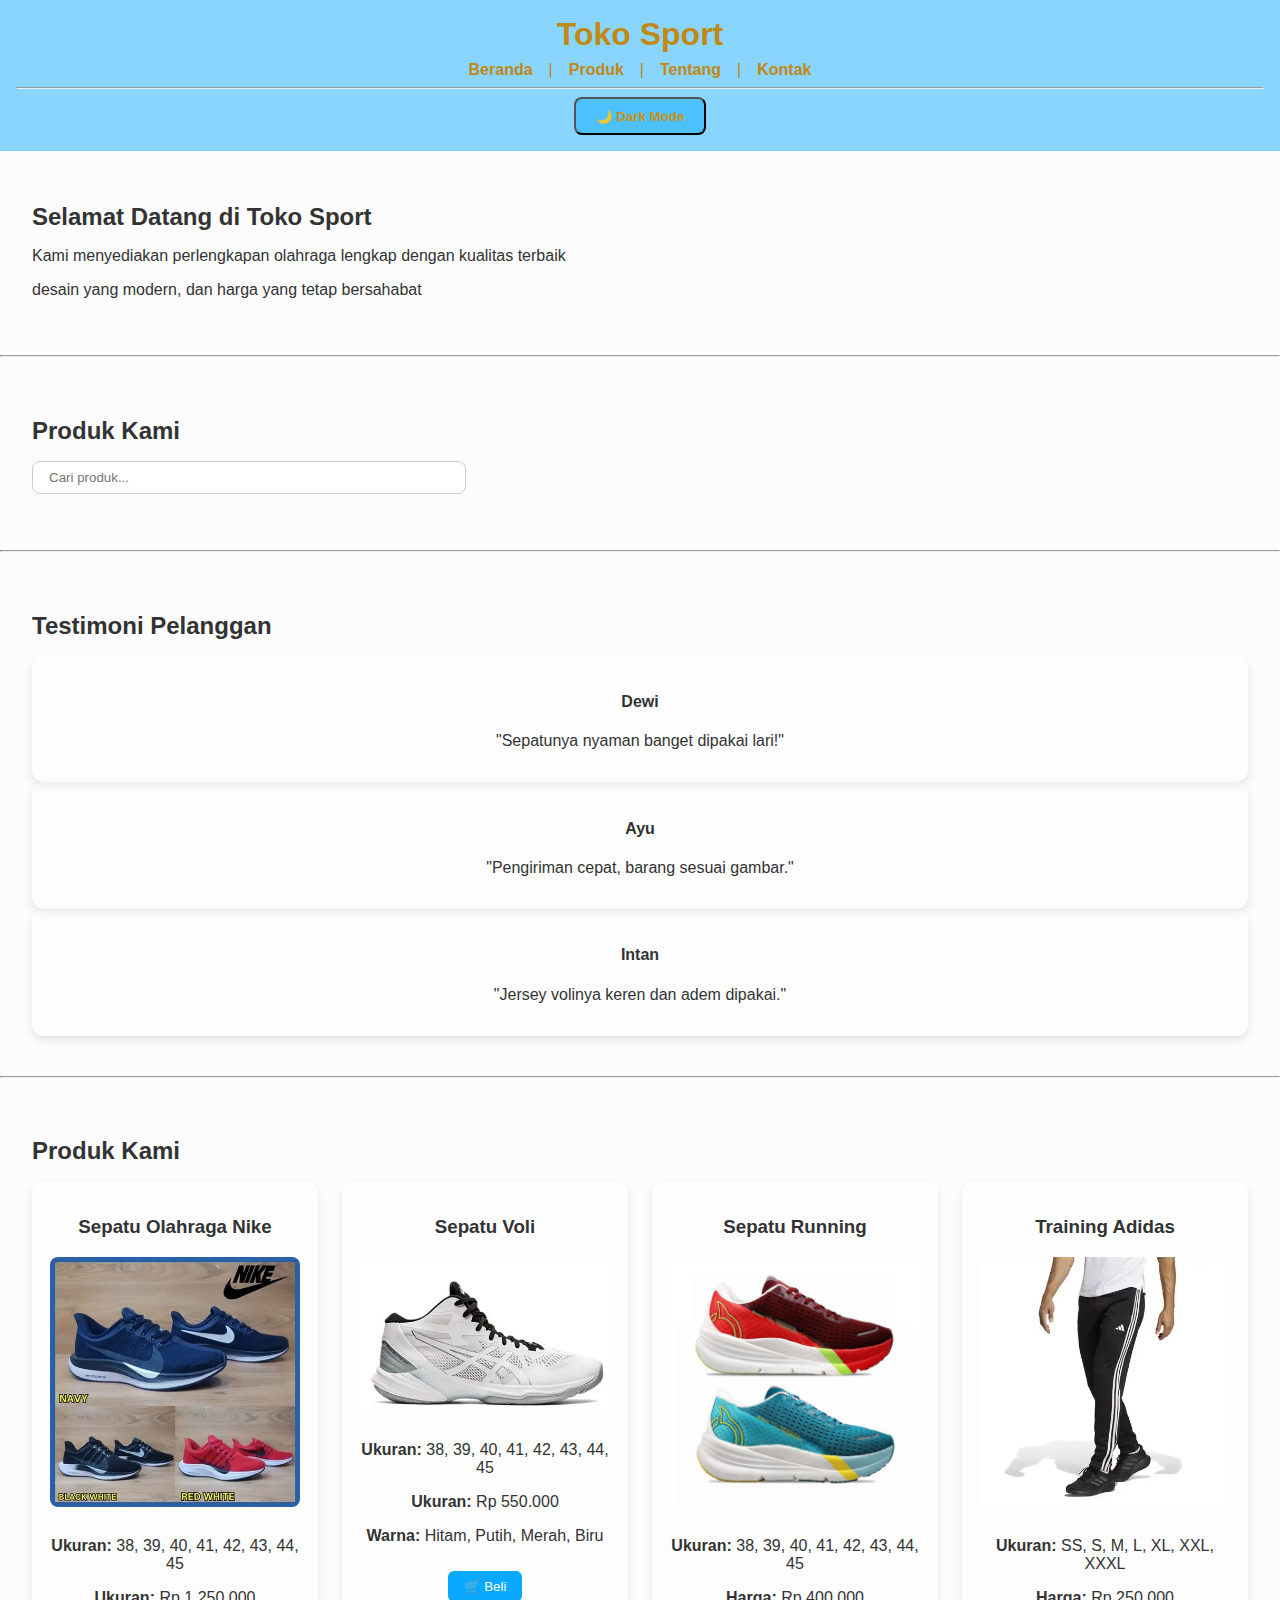
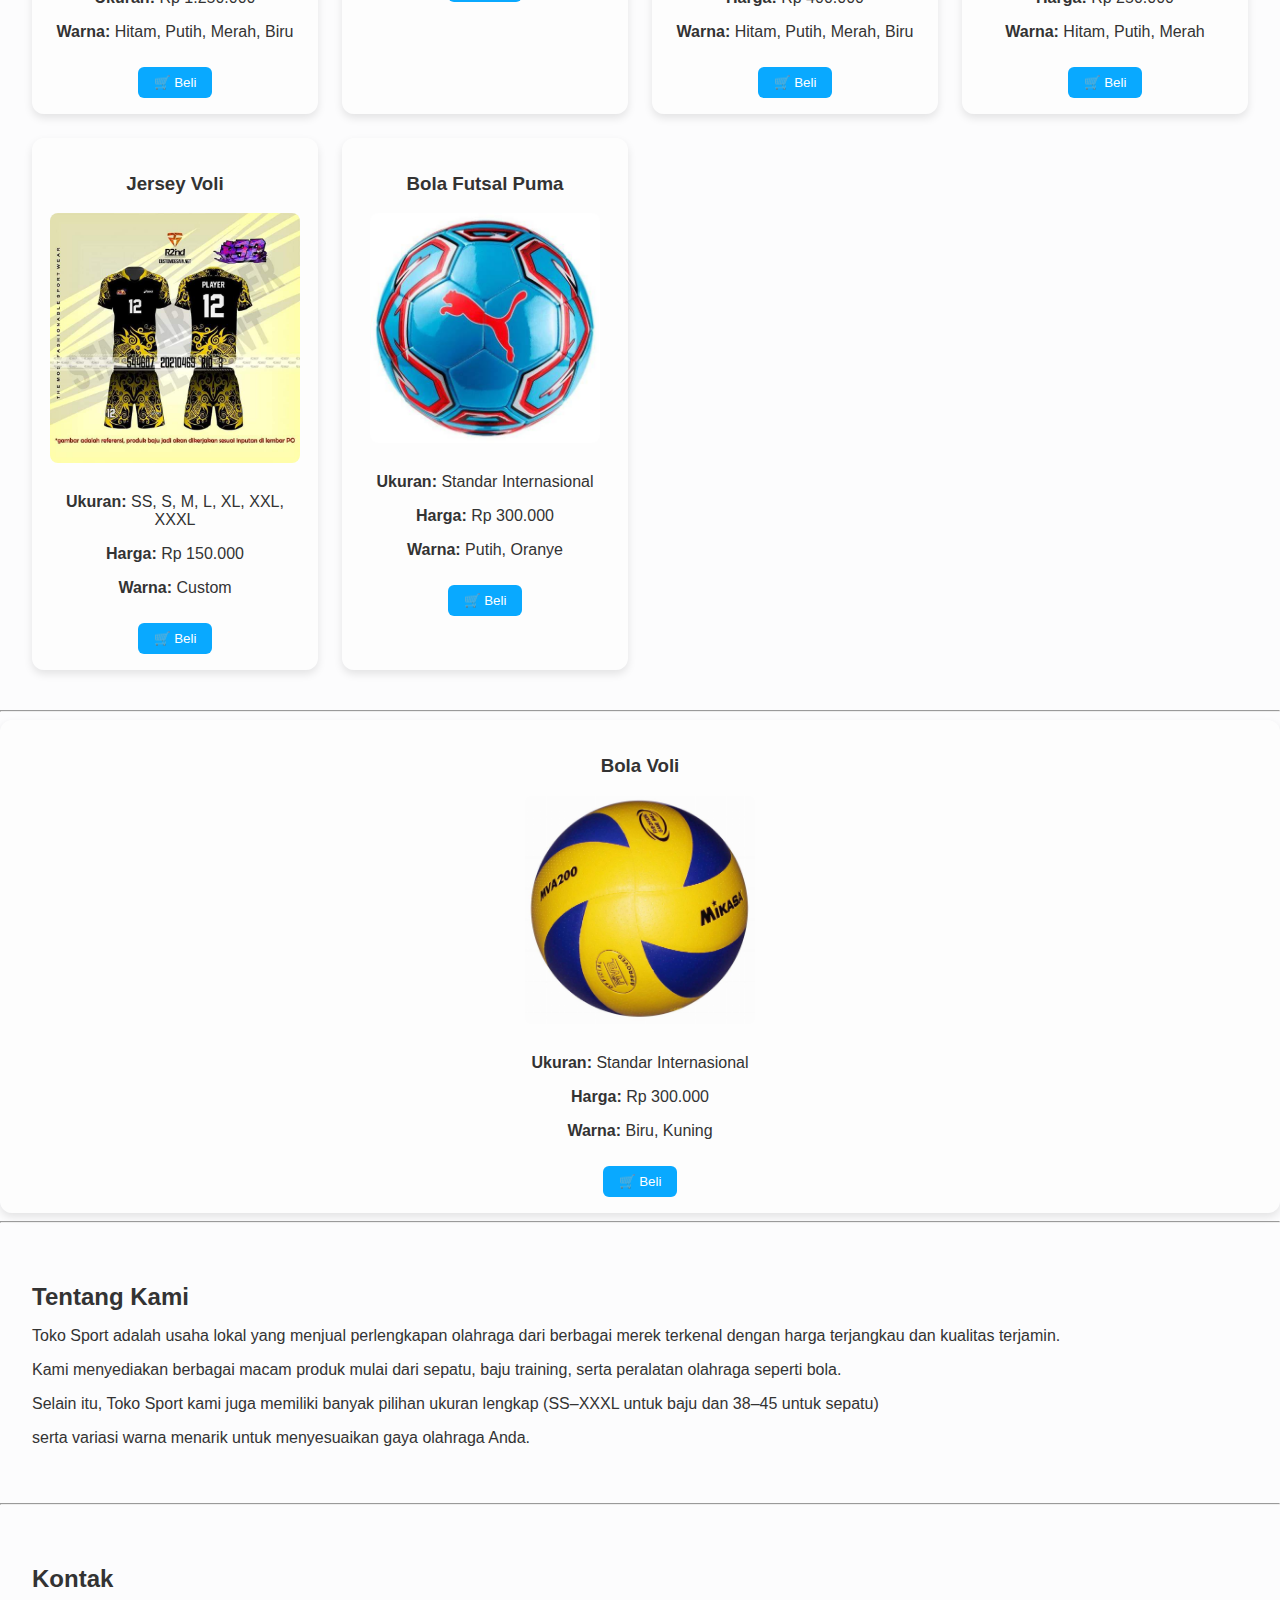
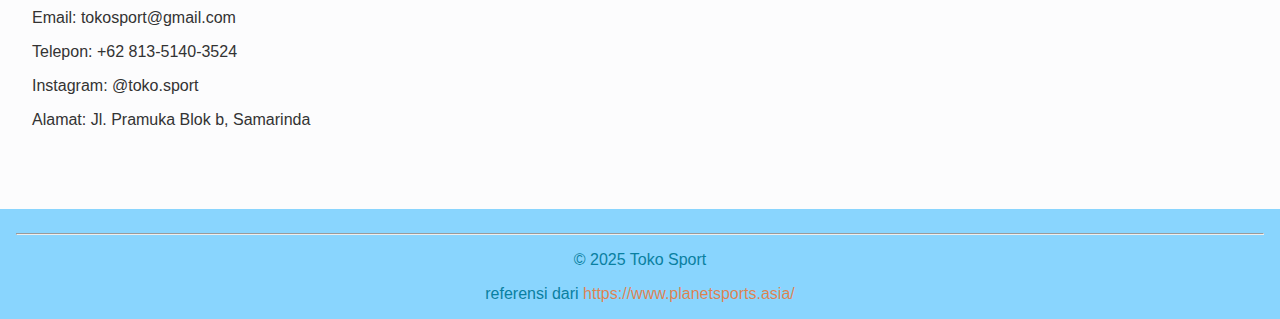
<file: index.html>
<!DOCTYPE html>
<html lang="id">
<head>
    <link rel="stylesheet" href="style.css">
    <meta charset="UTF-8">
    <title>Toko Sport</title>
</head>

<script src="script.js"></script>
<body>

    <!-- Navigasi -->
    <header>
        <h1>Toko Sport</h1>
        <nav>
            <a href="#beranda">Beranda</a> |
            <a href="#produk">Produk</a> |
            <a href="#tentang">Tentang</a> |
            <a href="#kontak">Kontak</a>
        </nav>
        <hr>
    </header>

    <!-- Beranda -->
    <section id="beranda">
        <h2>Selamat Datang di Toko Sport</h2>
        <p>Kami menyediakan perlengkapan olahraga lengkap dengan kualitas terbaik</p>
        <p>desain yang modern, dan harga yang tetap bersahabat</p>
    </section>
    <hr>

    <!-- Produk -->
    <section id="produk">
        <h2>Produk Kami</h2>
    
        <!-- Form Pencarian -->
        <input type="text" id="searchInput" placeholder="Cari produk..." class="search-box">
    
        <div class="produk-grid">
        <!-- isi produk tetap -->
        </div>
    </section>
    <hr>

    <!-- Testimoni -->
    <section id="testimoni">
        <h2>Testimoni Pelanggan</h2>
        <div id="testimoni-list"></div>
    </section>
    <hr>

    <!-- Produk -->
    <section id="produk">
        <h2>Produk Kami</h2>
        <div class="produk-grid">

        <article class="card">
            <h3>Sepatu Olahraga Nike</h3>
            <img src="/foto/OIP.webp" alt="Sepatu Nike"width="250" height="250">
            <p><b>Ukuran:</b> 38, 39, 40, 41, 42, 43, 44, 45</p>
            <p><b>Ukuran:</b> Rp 1.250.000</p>
            <p><b>Warna:</b> Hitam, Putih, Merah, Biru</p>
        </article>

        <article class="card">
            <h3>Sepatu Voli</h3>
            <img src="/foto/OIP (1).webp" alt="Sepatu Nike" width="250" height="170">
            <p><b>Ukuran:</b> 38, 39, 40, 41, 42, 43, 44, 45</p>
            <p><b>Ukuran:</b> Rp 550.000</p>
            <p><b>Warna:</b> Hitam, Putih, Merah, Biru</p>
        </article>

        <article class="card">
            <h3>Sepatu Running</h3>
            <img src="/foto/id-11134207-7qul9-lfejb8w1sz0y39.jpg" alt="Sepatu Nike"width="250" height="250">
            <p><b>Ukuran:</b> 38, 39, 40, 41, 42, 43, 44, 45</p>
            <p><b>Harga:</b> Rp 400.000</p>
            <p><b>Warna:</b> Hitam, Putih, Merah, Biru</p>
        </article>

        <article class="card">
            <h3>Training Adidas</h3>
            <img src="/foto/OIP (2).webp" alt="Baju Adidas"width="250" height="250">
            <p><b>Ukuran:</b> SS, S, M, L, XL, XXL, XXXL</p>
            <p><b>Harga:</b> Rp 250.000</p>
            <p><b>Warna:</b> Hitam, Putih, Merah</p>
        </article>

        <article class="card">
            <h3>Jersey Voli</h3>
            <img src="/foto/f9f7ea833a7daf8f038b78e207b226f0.jpg" alt="Baju Adidas"width="250" height="250">
            <p><b>Ukuran:</b> SS, S, M, L, XL, XXL, XXXL</p>
            <p><b>Harga:</b> Rp 150.000</p>
            <p><b>Warna:</b> Custom</p>
        </article>

        <article class="card">
            <h3>Bola Futsal Puma</h3>
            <img src="/foto/OIP.jpg" alt="Bola Puma"width="230" height="230">
            <p><b>Ukuran:</b> Standar Internasional</p>
            <p><b>Harga:</b> Rp 300.000</p>
            <p><b>Warna:</b> Putih, Oranye</p>
        </article>
    </section>
    <hr>

        <article class="card">
            <h3>Bola Voli</h3>
            <img src="/foto/R.jpg" alt="Bola Puma"width="230" height="230">
            <p><b>Ukuran:</b> Standar Internasional</p>
            <p><b>Harga:</b> Rp 300.000</p>
            <p><b>Warna:</b> Biru, Kuning</p>
        </article>
    </section>
    <hr>

    <!-- Tentang Kami -->
    <section id="tentang">
        <h2>Tentang Kami</h2>
        <p>Toko Sport adalah usaha lokal yang menjual perlengkapan olahraga dari berbagai merek terkenal 
           dengan harga terjangkau dan kualitas terjamin.</p>
        <p>Kami menyediakan berbagai macam produk mulai dari sepatu, baju training, serta peralatan olahraga seperti bola.</p>
        <p>Selain itu, Toko Sport kami juga memiliki banyak pilihan ukuran lengkap (SS–XXXL untuk baju dan 38–45 untuk sepatu)</p>
        <p>serta variasi warna menarik untuk menyesuaikan gaya olahraga Anda.</p>
    </section>
    <hr>

    <!-- Kontak -->
    <section id="kontak">
        <h2>Kontak</h2>
        <p>Email: tokosport@gmail.com</p>
        <p>Telepon: +62 813-5140-3524</p>
        <p>Instagram: @toko.sport</p>
        <p>Alamat: Jl. Pramuka Blok b, Samarinda</p>
    </section>

    <footer>
        <hr>
        <p>&copy; 2025 Toko Sport</p>
        referensi dari <a href="https://www.planetsports.asia/">https://www.planetsports.asia/</a>
    </footer>

</body>
</html>
</file>
<file: style.css>
body.dark-mode {
  background: #1e1e1e;
  color: #f1f1f1;
}

body.dark-mode header {
  background: #333;
  color: #ffdd57;
}

body.dark-mode nav a {
  color: #ffdd57;
}

body.dark-mode .card {
  background: #2c2c2c;
  color: #ffffff;
}

body.dark-mode footer {
  background: #222;
  color: #aaa;
}

body {
  font-family: Arial, sans-serif;
  margin: 0;
  padding: 0;
  background: #f8f9fa78;
  color: #333;
}


header {
  background: #09a9ff78;
  color: rgb(194, 136, 20);
  padding: 1rem;
  text-align: center;
}

header h1 {
  margin: 0;
}

nav {
  margin-top: 0.5rem;
  display: flex;
  justify-content: center;
  gap: 1rem;
  flex-wrap: wrap;
}

nav a {
  color: rgb(194, 136, 20);
  text-decoration: none;
  font-weight: bold;
  transition: 0.3s;
}

nav a:hover {
  text-decoration: underline;
}


section {
  padding: 2rem;
}

h2 {
  margin-bottom: 1rem;
}


.produk-grid {
  display: grid;
  grid-template-columns: repeat(auto-fit, minmax(250px, 1fr));
  gap: 1.5rem;
}

.card {
  background: #ffffff50;
  border-radius: 12px;
  padding: 1rem;
  box-shadow: 0 4px 8px rgba(0,0,0,0.1);
  text-align: center;
  transition: transform 0.3s ease;
}

.card img {
  max-width: 100%;
  height: auto;
  border-radius: 8px;
  margin-bottom: 10px;
}

.card:hover {
  transform: scale(1.03);
}

.card-featured {
  border: 2px solid #09a9ff78;
}


.btn {
  display: inline-block;
  padding: 0.6rem 1.2rem;
  border-radius: 8px;
  text-decoration: none;
  font-weight: bold;
  transition: 0.3s;
  cursor: pointer;
}

.btn-primary {
  background: #09a9ff78;
  color: rgb(205, 145, 15);
}

.btn-primary:hover {
  background: #084298;
}


footer {
  background: #09a9ff78;
  color: rgb(9, 128, 161);
  text-align: center;
  padding: 1rem;
  margin-top: 2rem;
}

footer a {
  color: #ff6207b7;
  text-decoration: none;
}

footer a:hover {
  text-decoration: underline;
}


@media (max-width: 768px) {
  nav {
    flex-direction: column;
    gap: 0.5rem;
  }

  section {
    padding: 1rem;
  }
}

.search-box {
  padding: 0.5rem 1rem;
  margin-bottom: 1rem;
  width: 100%;
  max-width: 400px;
  border-radius: 8px;
  border: 1px solid #ccc;
}

.card button {
  margin-top: 10px;
  padding: 0.5rem 1rem;
  border: none;
  background: #09a9ff;
  color: rgb(255, 255, 255);
  border-radius: 6px;
  cursor: pointer;
  transition: 0.3s;
}

.card button:hover {
  background: #084298;
}
</file>
